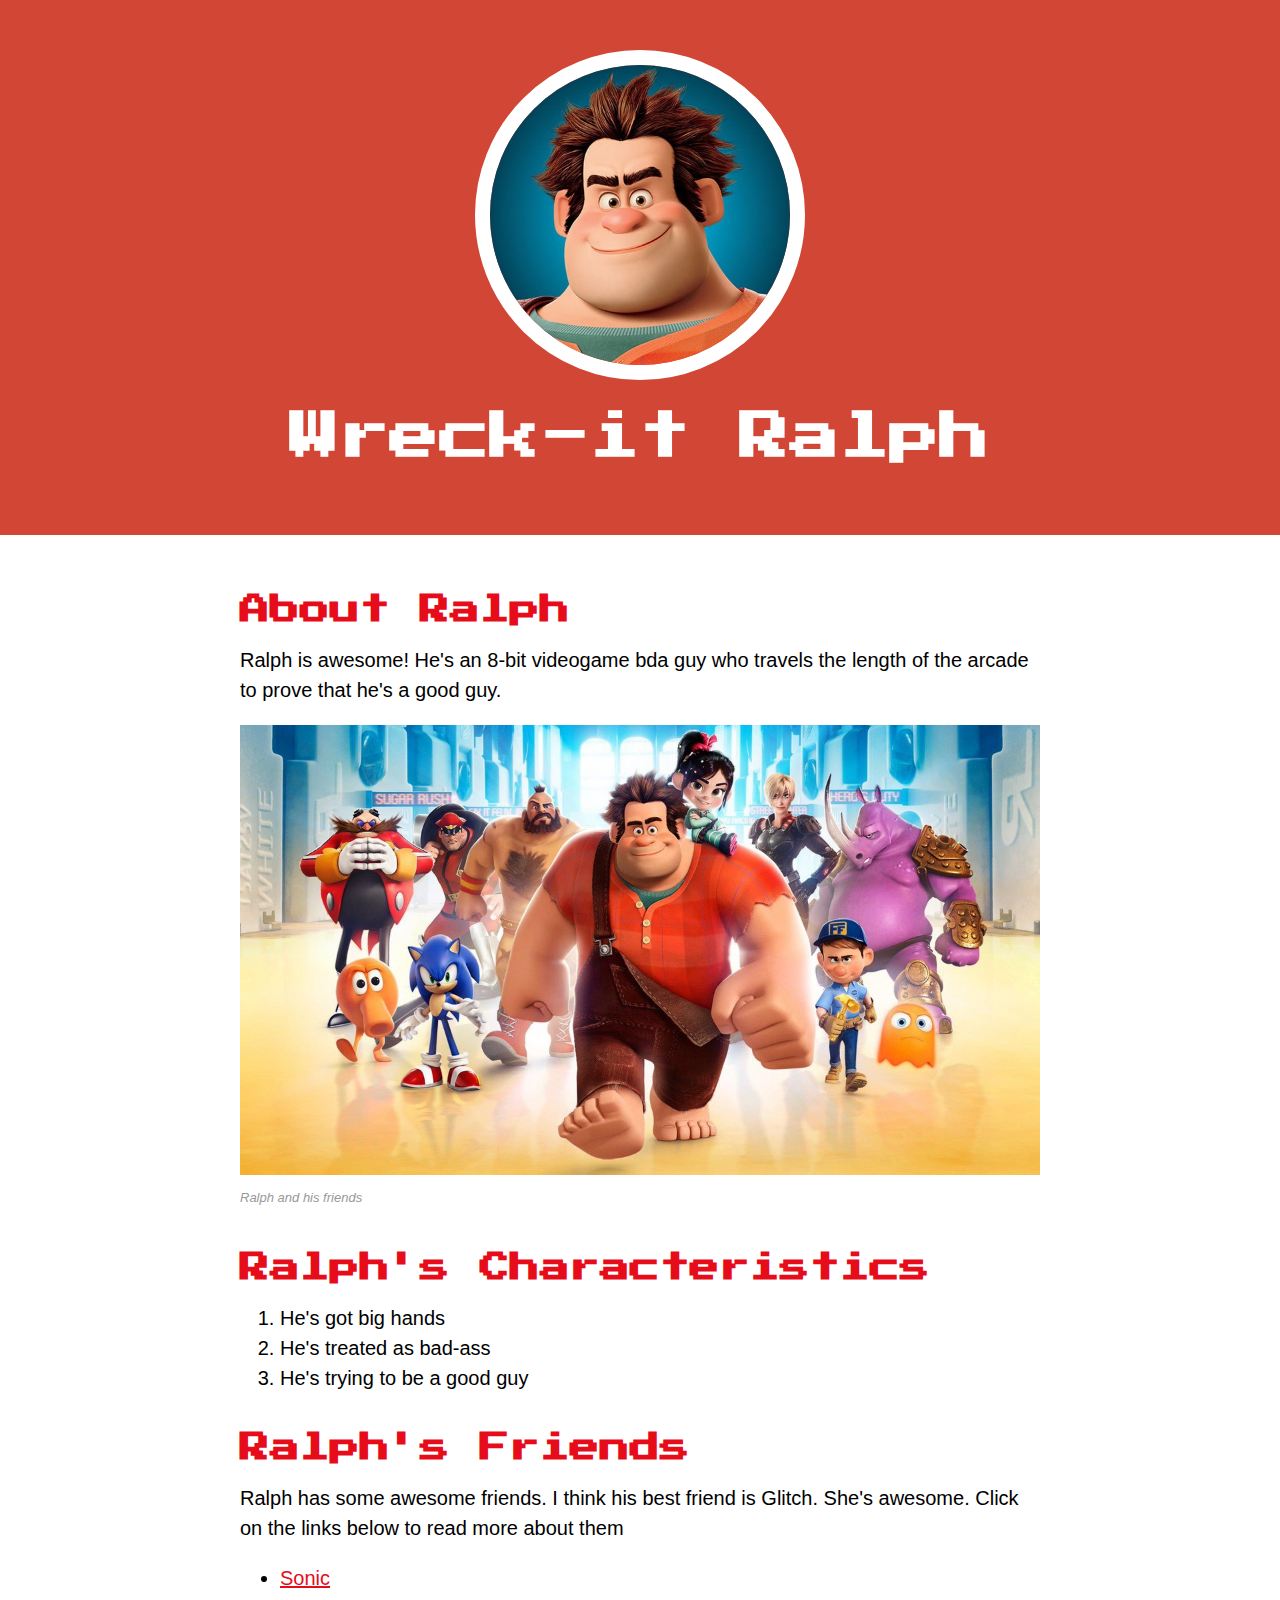
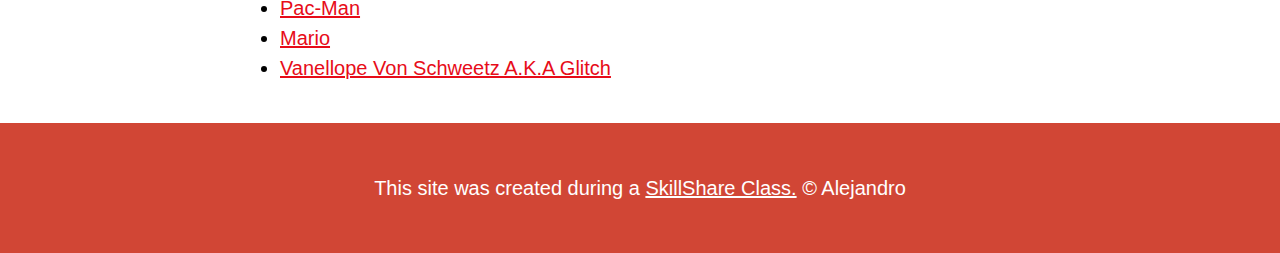
<file: index.html>
<!DOCTYPE html>
<html>
<head>
	<title>Wreck-it Ralph</title>
	<link rel="icon" href="img/ralph-avatar.jpeg">
	<link href="https://fonts.googleapis.com/css2?family=Press+Start+2P&display=swap" rel="stylesheet">
	<link rel="stylesheet" type="text/css" href="css/Hero.css">
	
</head>
<body>

	<!-- header element -->
	<header>
		<img src="img/ralph-avatar.jpeg">
		<h1>Wreck-it Ralph</h1>

	</header>
	<!-- main element -->
	<main>
		<h2>About Ralph</h2>
		<p>Ralph is awesome! He's an 8-bit videogame bda guy who travels the length of the arcade to prove that he's a good guy.</p>
		<img src="img/ralph-big.jpg">
		<p class="caption"> Ralph and his friends</p>

		<!-- Characteristics -->
		<h2>Ralph's Characteristics</h2>
		<ol>
			<li>He's got big hands</li>
			<li>He's treated as bad-ass</li>
			<li>He's trying to be a good guy</li>
		</ol>
		<!-- Friends -->
		<h2>Ralph's Friends</h2>
		<p>Ralph has some awesome friends. I think his best friend is Glitch. She's awesome. Click on the links below to read more about them</p>
		<ul>
			<li><a target="_blank" href="https://en.wikipedia.org/wiki/Sonic_the_Hedgehog">Sonic</a></li>
			<li><a target="_blank" href="https://en.wikipedia.org/wiki/Pac-Man">Pac-Man</a></li>
			<li><a target="_blank" href="https://en.wikipedia.org/wiki/Mario">Mario</a></li>
			<li><a target="_blank" href="https://disney.fandom.com/wiki/Vanellope_von_Schweetz">Vanellope Von Schweetz A.K.A Glitch</a></li>
		</ul>

	</main>

	<!-- Footer element -->
	<footer>
		<p>This site was created during a <a href="https://www.skillshare.com">SkillShare Class.</a> &copy; Alejandro</p>
	</footer>

</body>
</html>
</file>
<file: css/Hero.css>
body{
margin: 0;
font-family: "Helvetica", "Arial", Sans-serif;
font-size: 20px;
line-height: 30px;
}

header{
	background-color: #d14635;
	text-align: center;
	padding-top: 50px;
	padding-bottom: 50px;

}

h1, h2 {
	font-family: 'Press Start 2P', cursive;
}

/* header styles */
/* write your comment here*/

header h1{
	color: white;
	font-size: 50px;

}

header img{
	border-radius: 170px;
	width: 300px;
	border: 15px solid white;
}

main {
	max-width: 800px;
	margin: 0 auto;
	padding: 20px;

}

main img {
	max-width: 100%;
}

h2{
	font-size: 30px;
	color: #e70c19;
	margin: 40px 0 10px;
}

a{

	color: #e70c19;
}

a:hover{
	color: white;
	background-color: #483a94;
}

footer{

		background-color: #d14635;
		text-align: center;
		color: white;
		padding: 50px;
}

footer p{
	margin: 0;
}
footer a{
	color: white;
}

footer a:hover{
	opacity: .5;
	background-color: transparent;
}

p.caption{
	color: #999999;
	font-style: italic;
	margin-top: 0;
	font-size: 13px;
}
</file>
